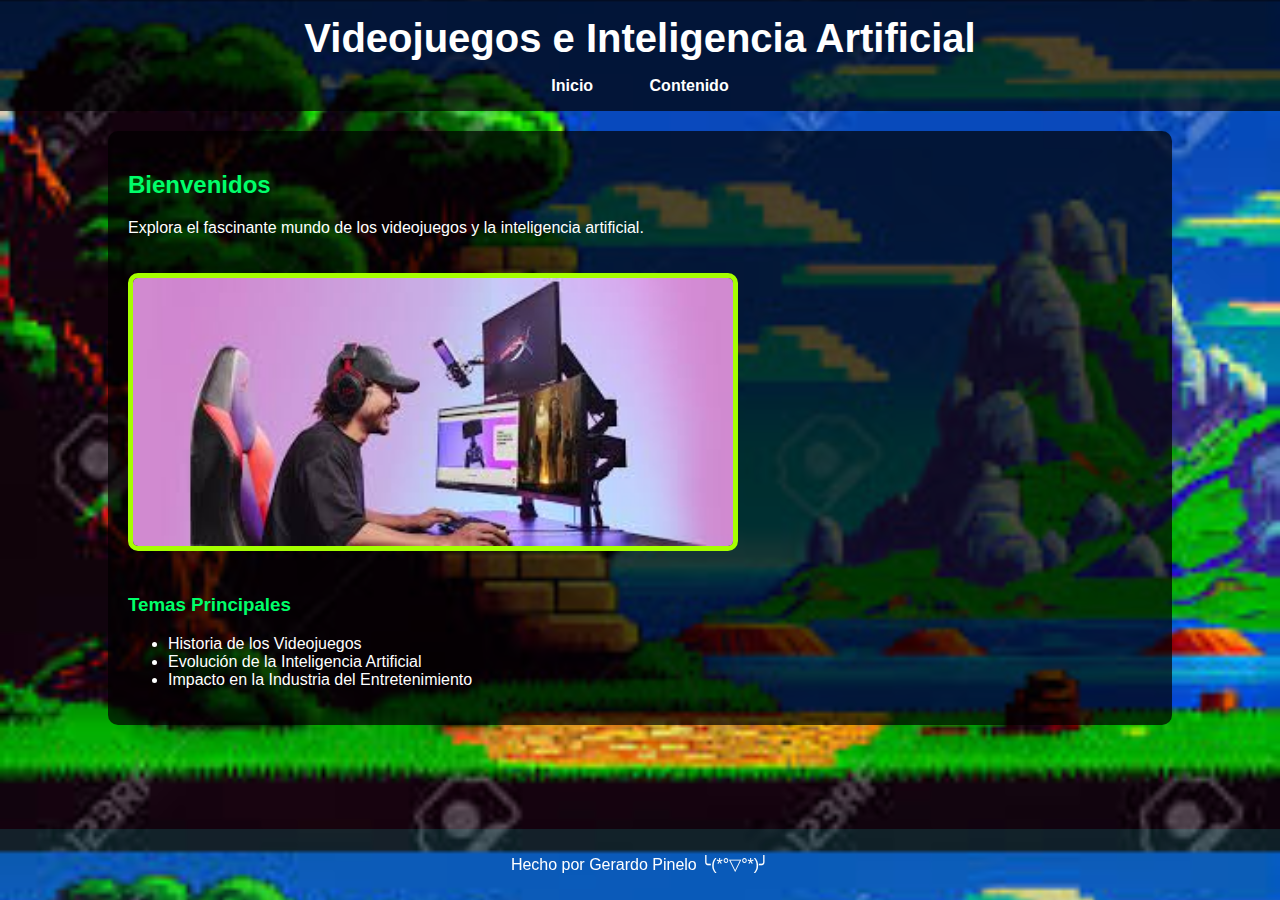
<file: index.html>
<!DOCTYPE html>
<html lang="es">
<head>
    <meta charset="UTF-8">
    <meta name="viewport" content="width=device-width, initial-scale=1.0">
    <title>Videojuegos e Inteligencia Artificial</title>
    <link rel="stylesheet" href="estilos.css">
</head>
<body>
    <header>
        <h1>Videojuegos e Inteligencia Artificial</h1>
        <nav>
            <ul>
                <li><a href="index.html">Inicio</a></li>
                <li><a href="contenido.html">Contenido</a></li>
            </ul>
        </nav>
    </header>

    <main>
        <h2>Bienvenidos</h2>
        <p>Explora el fascinante mundo de los videojuegos y la inteligencia artificial.</p>
        <img src="imagenes/inteligencia.jpg" alt="Videojuegos e Inteligencia Artificial" width="600">

        <h3>Temas Principales</h3>
        <ul>
            <li>Historia de los Videojuegos</li>
            <li>Evolución de la Inteligencia Artificial</li>
            <li>Impacto en la Industria del Entretenimiento</li>
        </ul>
    </main>

    <footer>
        <p>Hecho  por Gerardo Pinelo ╰(*°▽°*)╯</p>
    </footer>
</body>
</html>
</file>
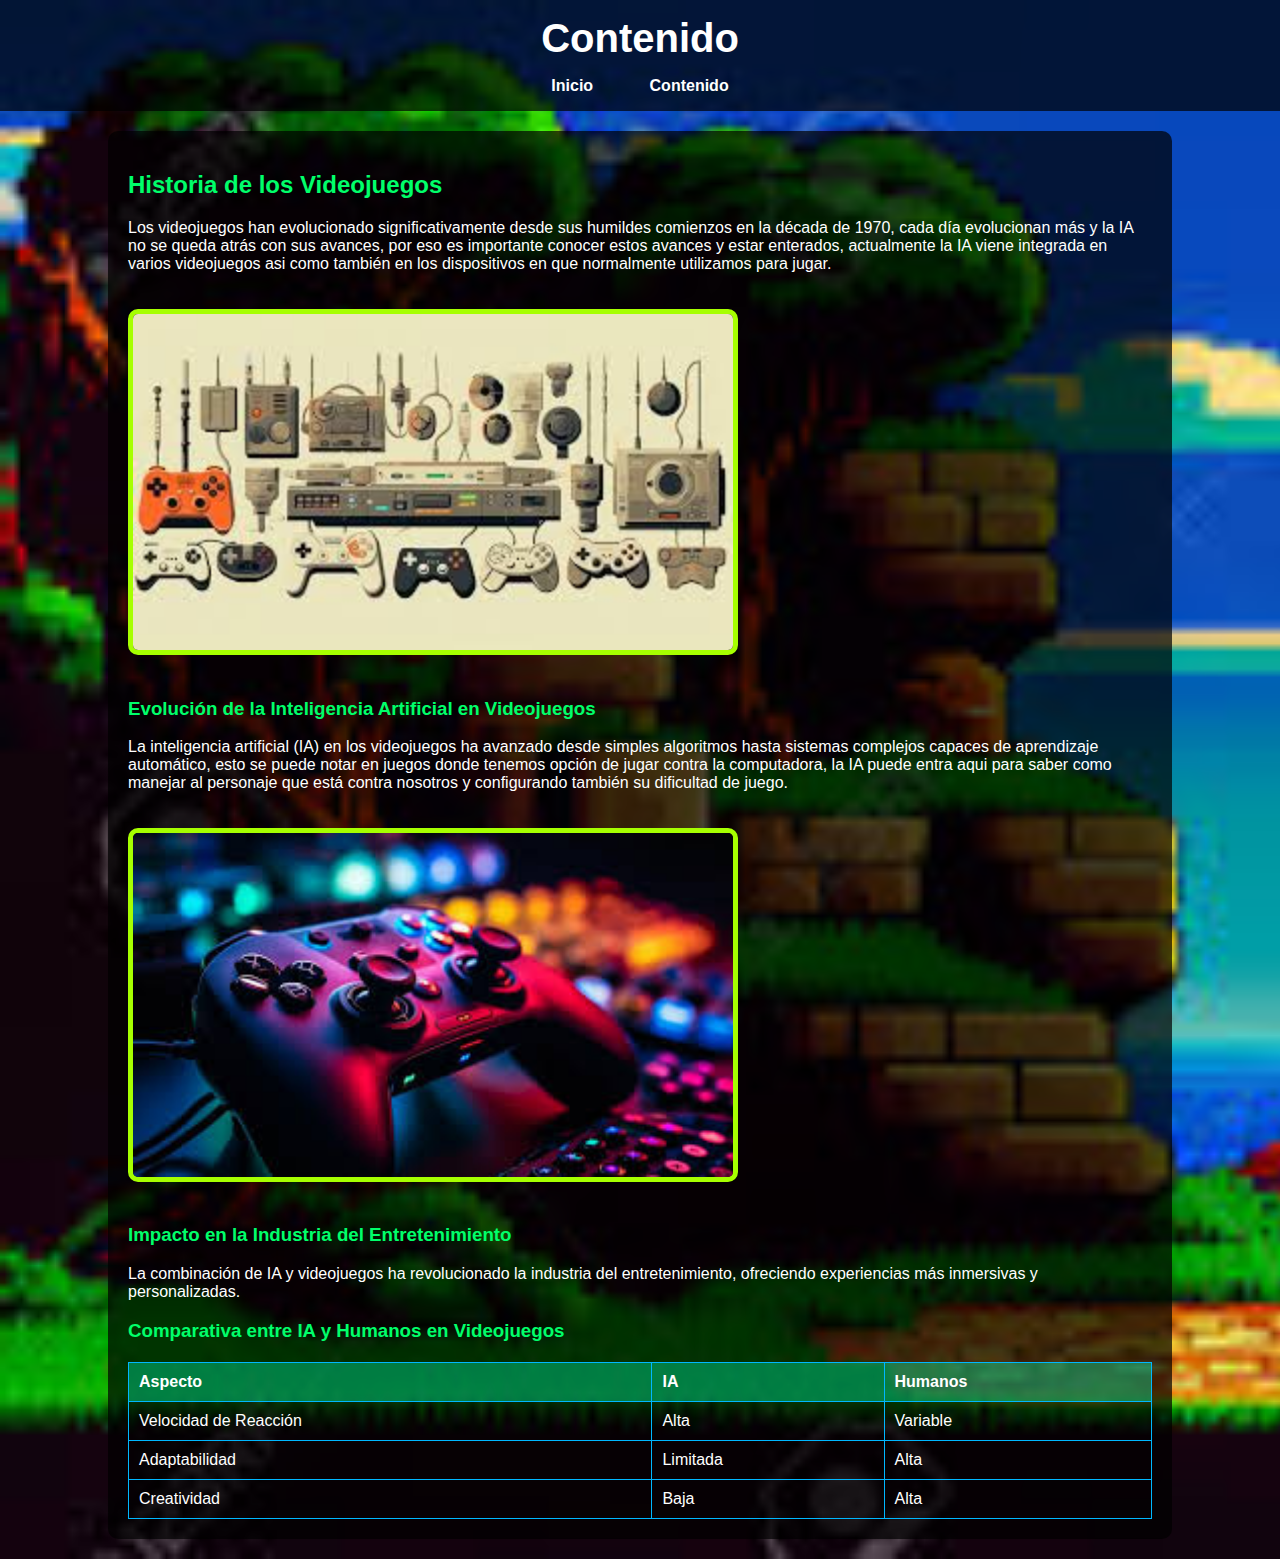
<file: contenido.html>
<!DOCTYPE html>
<html lang="es">
<head>
    <meta charset="UTF-8">
    <meta name="viewport" content="width=device-width, initial-scale=1.0">
    <title>Contenido - Videojuegos e Inteligencia Artificial</title>
    <link rel="stylesheet" href="estilos.css">
</head>
<body>
    <header>
        <h1>Contenido</h1>
        <nav>
            <ul>
                <li><a href="index.html">Inicio</a></li>
                <li><a href="contenido.html">Contenido</a></li>
            </ul>
        </nav>
    </header>

    <main>
        <h2>Historia de los Videojuegos</h2>
        <p>Los videojuegos han evolucionado significativamente desde sus humildes comienzos en la década de 1970, cada día evolucionan más y la IA no se queda atrás con sus avances, por eso es importante conocer estos avances y estar enterados, actualmente la IA viene integrada en varios videojuegos asi como también en los dispositivos en que normalmente utilizamos para jugar.</p>
        <img src="imagenes/historia.jpg" alt="Historia de los Videojuegos" width="600">

        <h3>Evolución de la Inteligencia Artificial en Videojuegos</h3>
        <p>La inteligencia artificial (IA) en los videojuegos ha avanzado desde simples algoritmos hasta sistemas complejos capaces de aprendizaje automático, esto se puede notar en juegos donde tenemos opción de jugar contra la computadora, la IA puede entra aqui para saber como manejar al personaje que está contra nosotros y configurando también su dificultad de juego.</p>
        <img src="imagenes/evolucion.jpg" alt="Evolución de la IA" width="600">

        <h3>Impacto en la Industria del Entretenimiento</h3>
        <p>La combinación de IA y videojuegos ha revolucionado la industria del entretenimiento, ofreciendo experiencias más inmersivas y personalizadas.</p>

        <h3>Comparativa entre IA y Humanos en Videojuegos</h3>
        <table>
            <thead>
                <tr>
                    <th>Aspecto</th>
                    <th>IA</th>
                    <th>Humanos</th>
                </tr>
                <tr>
                    <td>Velocidad de Reacción</td>
                    <td>Alta</td>
                    <td>Variable</td>
                </tr>
                <tr>
                    <td>Adaptabilidad</td>
                    <td>Limitada</td>
                    <td>Alta</td>
                </tr>
                <tr>
                    <td>Creatividad</td>
                    <td>Baja</td>
                    <td>Alta</td>
                </tr>
            </tbody>
        </table>
    </main>


</body>
</html>
</file>
<file: estilos.css>
body {
    font-family: Arial, sans-serif;
    margin: 0;
    padding: 0;
    background-image: url('imagenes/fondito.jpg'); 
    background-size: cover;
    color: #ffffff;
}


header {
    background-color: rgba(0, 0, 0, 0.7); 
    color: rgb(255, 255, 255);
    padding: 1rem 0;
    text-align: center;
}

header h1 {
    margin: 0;
    font-size: 2.5rem;
}

nav ul {
    list-style-type: none;
    padding: 0;
    margin: 1rem 0 0 0;
}

nav ul li {
    display: inline;
    margin: 0 10px;
}

nav ul li a {
    color: #ffffff;
    text-decoration: none;
    font-weight: bold;
    padding: 0.5rem 1rem;
    border-radius: 5px;
    transition: background 0.3s;
}

nav ul li a:hover {
    background: rgba(255, 255, 255, 0.116);
}


main {
    padding: 20px;
    background-color: rgba(0, 0, 0, 0.7); 
    margin: 20px auto;
    width: 80%;
    border-radius: 10px;
}

main h2, main h3 {
    color: #00ff6a; 
}

main p, main ul {
    color: #ffffff;
}

main img {
    border: 5px solid #a6ff00; 
    border-radius: 10px;
    margin: 20px 0;
}


table {
    width: 100%;
    border-collapse: collapse;
    margin-top: 20px;
}

table, th, td {
    border: 1px solid #00b7ff;
}

th, td {
    padding: 10px;
    text-align: left;
}

th {
    background-color: rgba(0, 255, 179, 0.37);
}


footer {
    background-color: rgba(23, 180, 172, 0.171);
    color: rgb(255, 255, 255);
    text-align: center;
    padding: 10px 0;
    position: fixed;
    bottom: 0;
    width: 100%;
}
</file>
